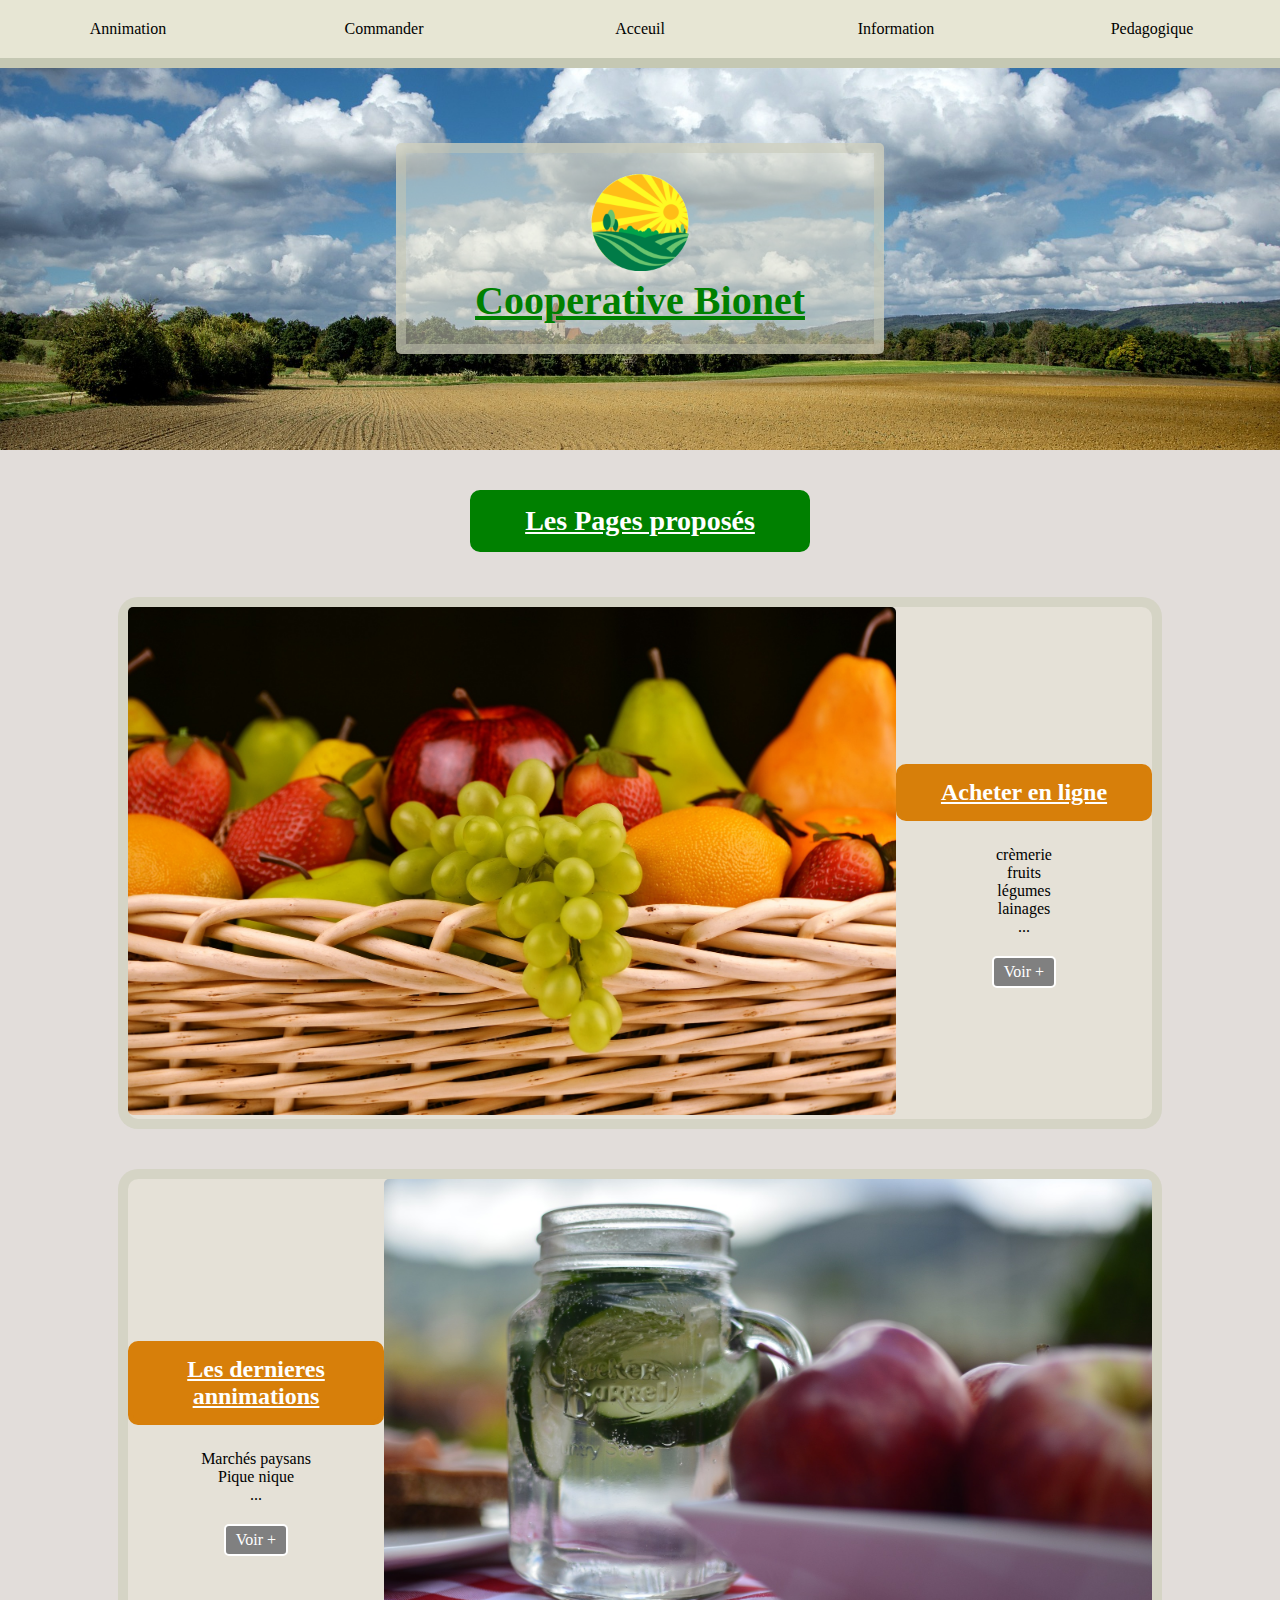
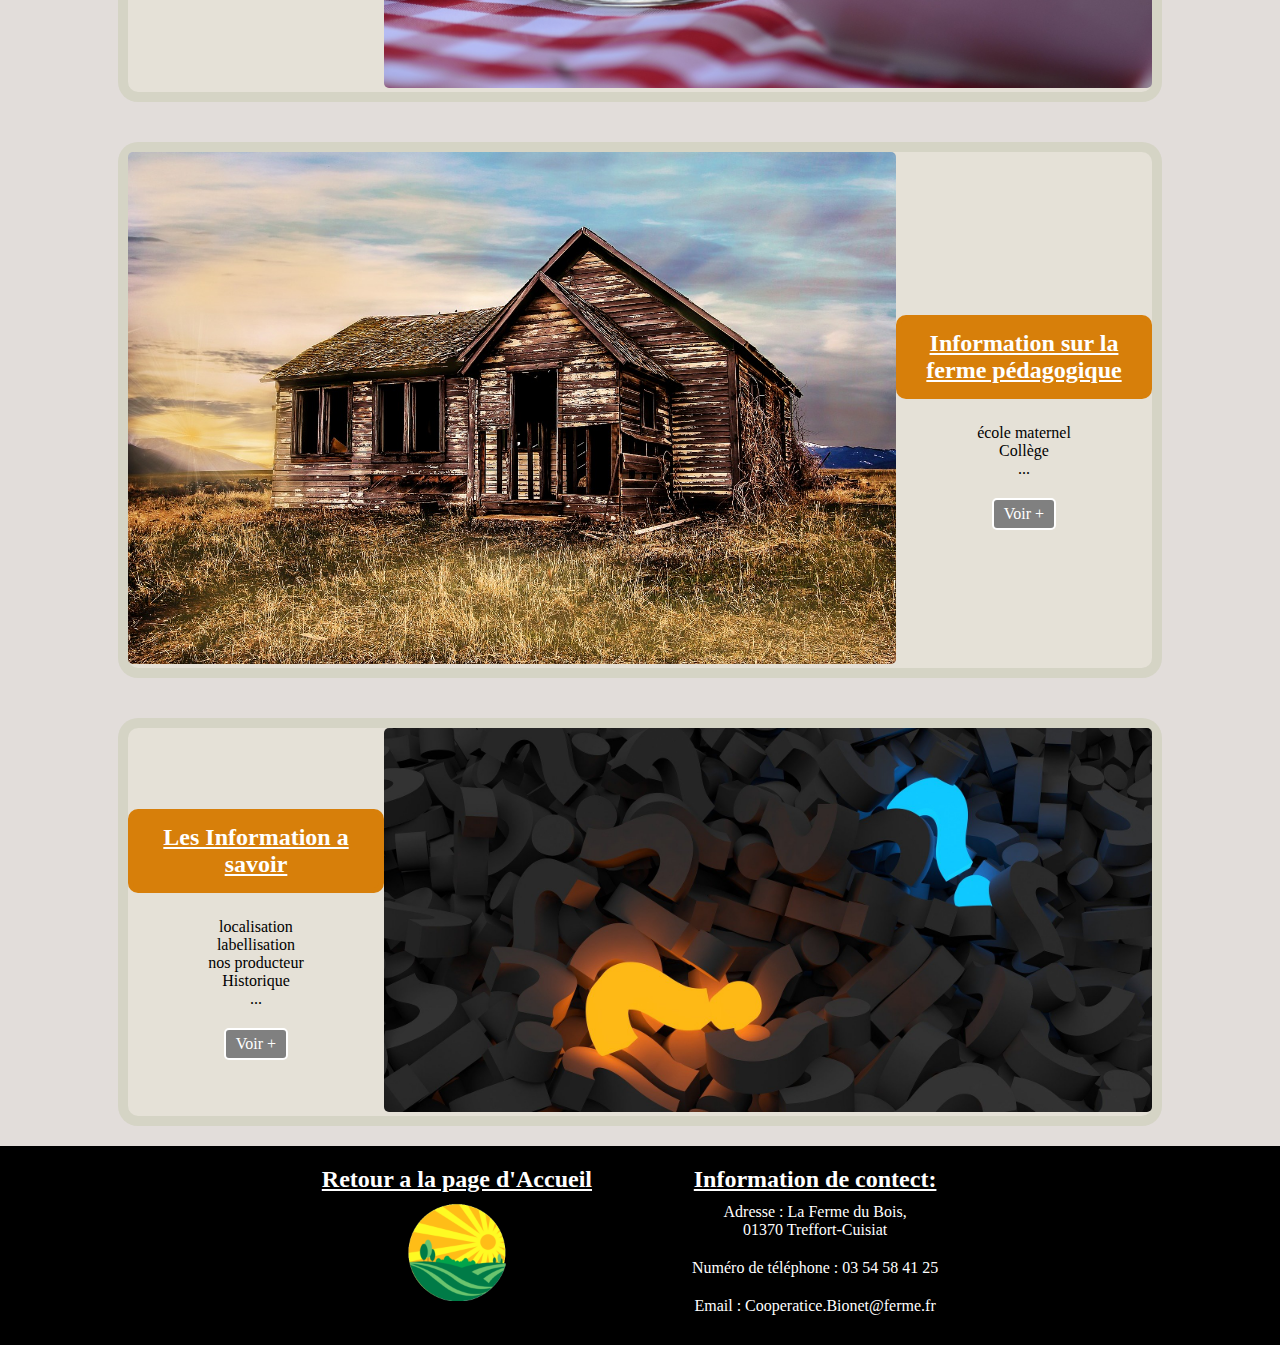
<file: index.html>
<!DOCTYPE html>
<html lang="fr">
    <head>
        <meta charset="UTF-8">
        <link rel="icon" type="image/png" sizes="16x16" href="image/logo.png">
        <link rel="stylesheet" href="styles.css" media="all" />
        <title>Cooperative Bionet</title>
    </head>
    <body>
        <header>
            <nav>
                <ul class="flex">
                    <li> <a href="annimation.html">Annimation</a></li>
                    <li> <a href="galerie.html">Commander</a> </li>
                    <li> <a href="index.html">Acceuil</a></li>
                    <li> <a href="info.html">Information</a> </li>
                    <li> <a href="ferme_ped.html">Pedagogique</a> </li>
                </ul>
            </nav>
            <div>
                <a href="index.html" title="retour acceuil"><img src="image/logo.png" alt="logo">
                <h1>Cooperative Bionet</h1></a>
            </div>
        </header>
        <main>
            <section>
                <h2>Les Pages proposés </h2>
                <div class="flex2">
                    <article class="flex3">  
                        <div class="image">
                            <img src="image/panier-fruit.jpg" alt="image de pomme">
                        </div>
                        <div class="txt">
                            <div class="vertical">
                                <h3>Acheter en ligne</h3>
                                <ul>
                                    <li>crèmerie</li>
                                    <li>fruits</li>
                                    <li>légumes</li>
                                    <li>lainages</li>
                                    <li>...</li>
                                </ul>
                                <a href="galerie.html">Voir +</a>
                            </div>
                            </div>
                    </article>



                    <article class="flex3">
                        <div class="txt">
                            <div class="vertical">
                                <h3>Les dernieres annimations</h3>
                                <ul>
                                    <li>Marchés paysans</li>
                                    <li>Pique nique</li>
                                    <li>...</li>
                                </ul>
                                <a href="annimation.html">Voir +</a>
                            </div>
                        </div>
                        <div class="image">
                            <img src="image/picnic.jpg" alt="image de picque nique">
                        </div>
                        
                    </article>

                    <article class="flex3">  
                        <div class="image">
                            <img src="image/farmhouse.jpg" alt="image de ferme">
                        </div>
                        <div class="txt">
                            <div class="vertical">
                                <h3>Information sur la ferme pédagogique</h3>
                                <ul>
                                    <li>école maternel</li>
                                    <li>Collège</li>
                                    <li>...</li>
                                </ul>
                                <a href="ferme_ped.html">Voir +</a>
                            </div>
                        </div>
                    </article>

                    <article class="flex3"> 
                        <div class="txt">
                            <div class="vertical">
                                <h3>Les Information a savoir</h3>
                                <ul>
                                    <li>localisation</li>
                                    <li>labellisation</li>
                                    <li>nos producteur</li>
                                    <li>Historique</li>
                                    <li>...</li>
                                </ul>
                                <a href="info.html">Voir +</a>
                            </div>
                        </div>
                        <div class="image">
                            <img src="image/question.jpg" alt="image de question">
                        </div>
                        
                    </article>
                </div>
            </section>


        </main>
        <footer>
            <div class="flex">
                <section>
                    <a href="index.html" title="retour acceuil"><h2>Retour a la page d'Accueil</h2>
                    <img src="image/logo.png" alt="logo"></a>
                </section>
                <section>
                    <h2>Information de contect:</h2>
                    <ul>
                        <li>Adresse : La Ferme du Bois,<br> 01370 Treffort-Cuisiat </li>
                        <li>Numéro de téléphone : 03 54 58 41 25</li>
                        <li>Email : Cooperatice.Bionet@ferme.fr</li>
                    </ul>
                </section>
            </div>
        </footer>
    </body>

</html>
</file>
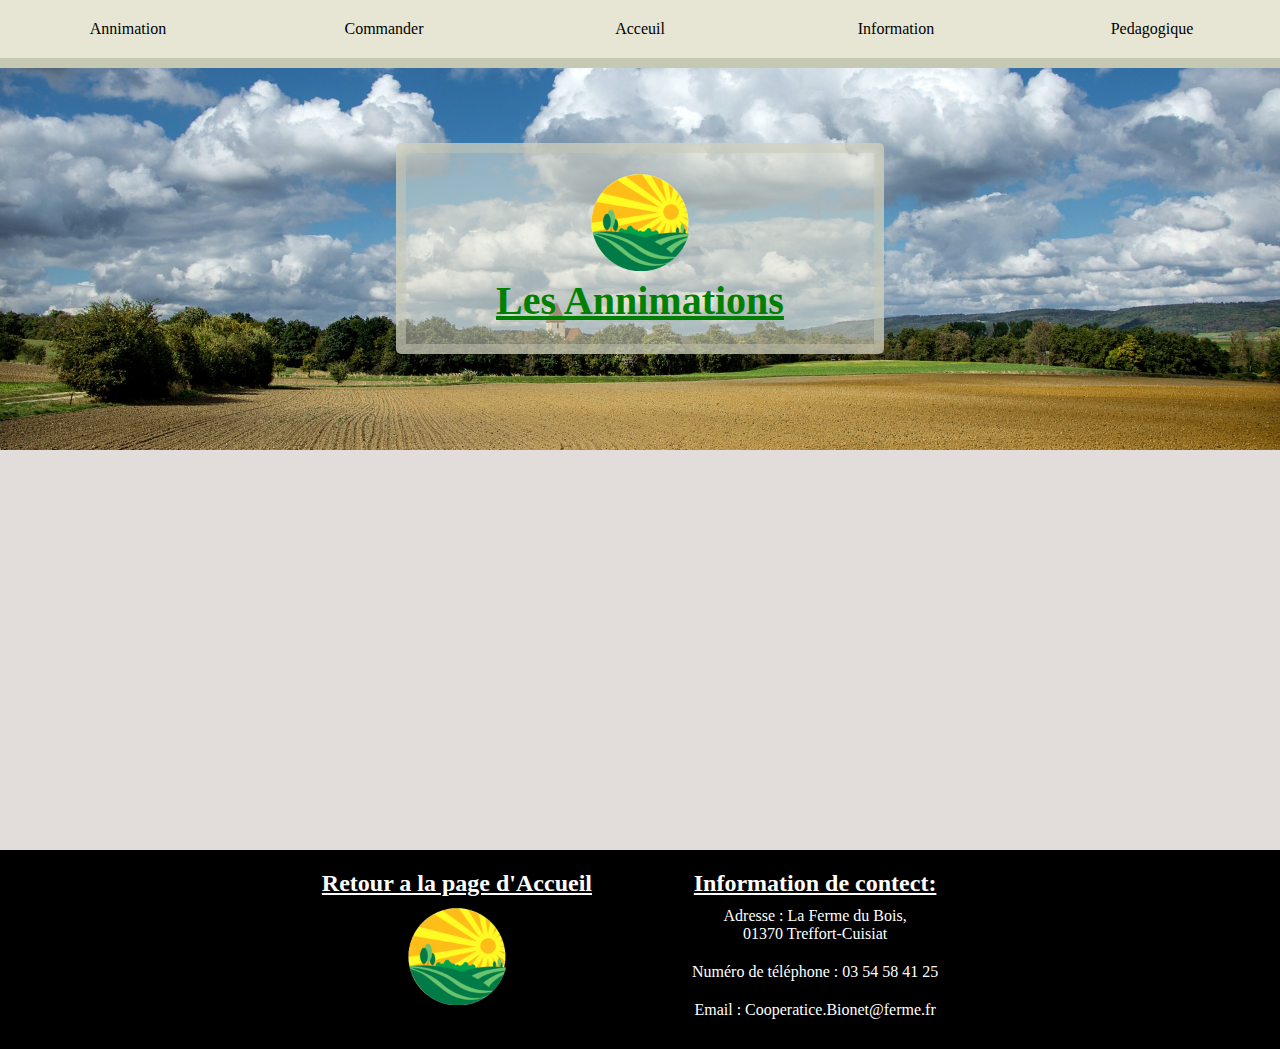
<file: annimation.html>
<!DOCTYPE html>
<html lang="fr">
    <head>
        <meta charset="UTF-8">
        <link rel="icon" type="image/png" sizes="16x16" href="image/logo.png">
        <link rel="stylesheet" href="styles.css" media="all" />
        <title>Cooperative Bionet</title>
    </head>

    <body>

        <header>
            <nav>
                <ul class="flex">
                    <li> <a href="annimation.html">Annimation</a></li>
                    <li> <a href="galerie.html">Commander</a> </li>
                    <li> <a href="index.html">Acceuil</a></li>
                    <li> <a href="info.html">Information</a> </li>
                    <li> <a href="ferme_ped.html">Pedagogique</a> </li>
                </ul>
            </nav>
            <div>
                <a href="index.html" title="retour acceuil"><img src="image/logo.png" alt="logo">
                <h1>Les Annimations</h1></a>
            </div>
        </header>

        <main class="merci">
        </main>

        <footer>
            <div class="flex">
                <section>
                    <a href="index.html" title="retour acceuil"><h2>Retour a la page d'Accueil</h2>
                    <img src="image/logo.png" alt="logo"></a>
                </section>
                <section>
                    <h2>Information de contect:</h2>
                    <ul>
                        <li>Adresse : La Ferme du Bois,<br> 01370 Treffort-Cuisiat </li>
                        <li>Numéro de téléphone : 03 54 58 41 25</li>
                        <li>Email : Cooperatice.Bionet@ferme.fr</li>
                    </ul>
                </section>
            </div>
        </footer>
    </body>
</html>
</file>
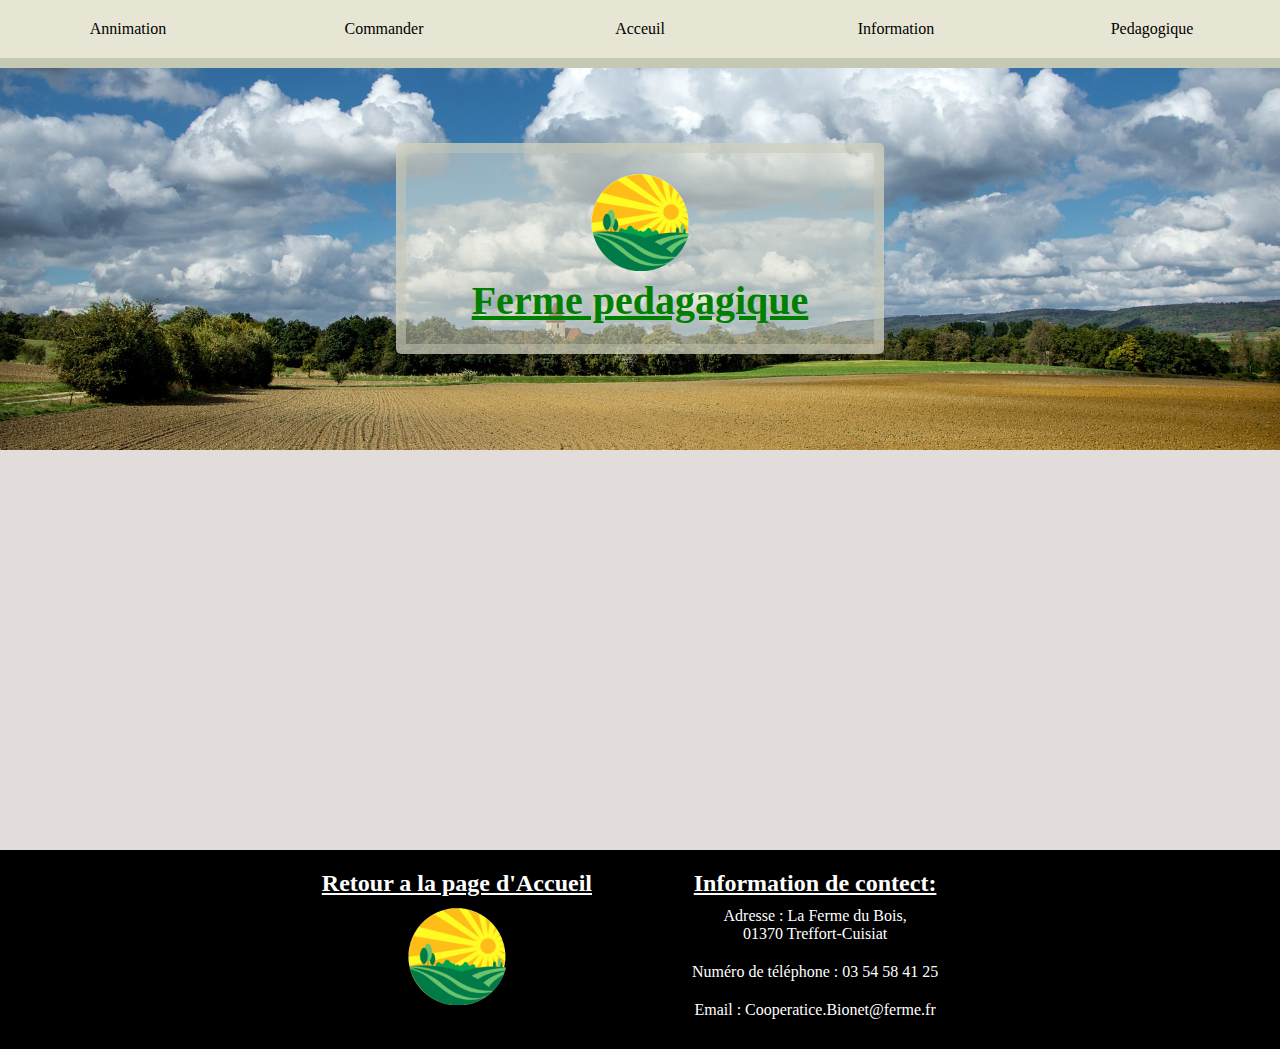
<file: ferme_ped.html>
<!DOCTYPE html>
<html lang="fr">
    <head>
        <meta charset="UTF-8">
        <link rel="icon" type="image/png" sizes="16x16" href="image/logo.png">
        <link rel="stylesheet" href="styles.css" media="all" />
        <title>Cooperative Bionet</title>
    </head>
    <body>

        <header>
            <nav>
                <ul class="flex">
                    <li> <a href="annimation.html">Annimation</a></li>
                    <li> <a href="galerie.html">Commander</a> </li>
                    <li> <a href="index.html">Acceuil</a></li>
                    <li> <a href="info.html">Information</a> </li>
                    <li> <a href="ferme_ped.html">Pedagogique</a> </li>
                </ul>
            </nav>
            <div>
                <a href="index.html" title="retour acceuil"><img src="image/logo.png" alt="logo">
                <h1>Ferme pedagagique</h1></a>
            </div>
        </header>

        <main class="merci">
        </main>

        


        <footer>
            <div class="flex">
                <section>
                    <a href="index.html" title="retour acceuil"><h2>Retour a la page d'Accueil</h2>
                    <img src="image/logo.png" alt="logo"></a>
                </section>
                <section>
                    <h2>Information de contect:</h2>
                    <ul>
                        <li>Adresse : La Ferme du Bois,<br> 01370 Treffort-Cuisiat </li>
                        <li>Numéro de téléphone : 03 54 58 41 25</li>
                        <li>Email : Cooperatice.Bionet@ferme.fr</li>
                    </ul>
                </section>
            </div>
        </footer>
    </body>
</html>
</file>
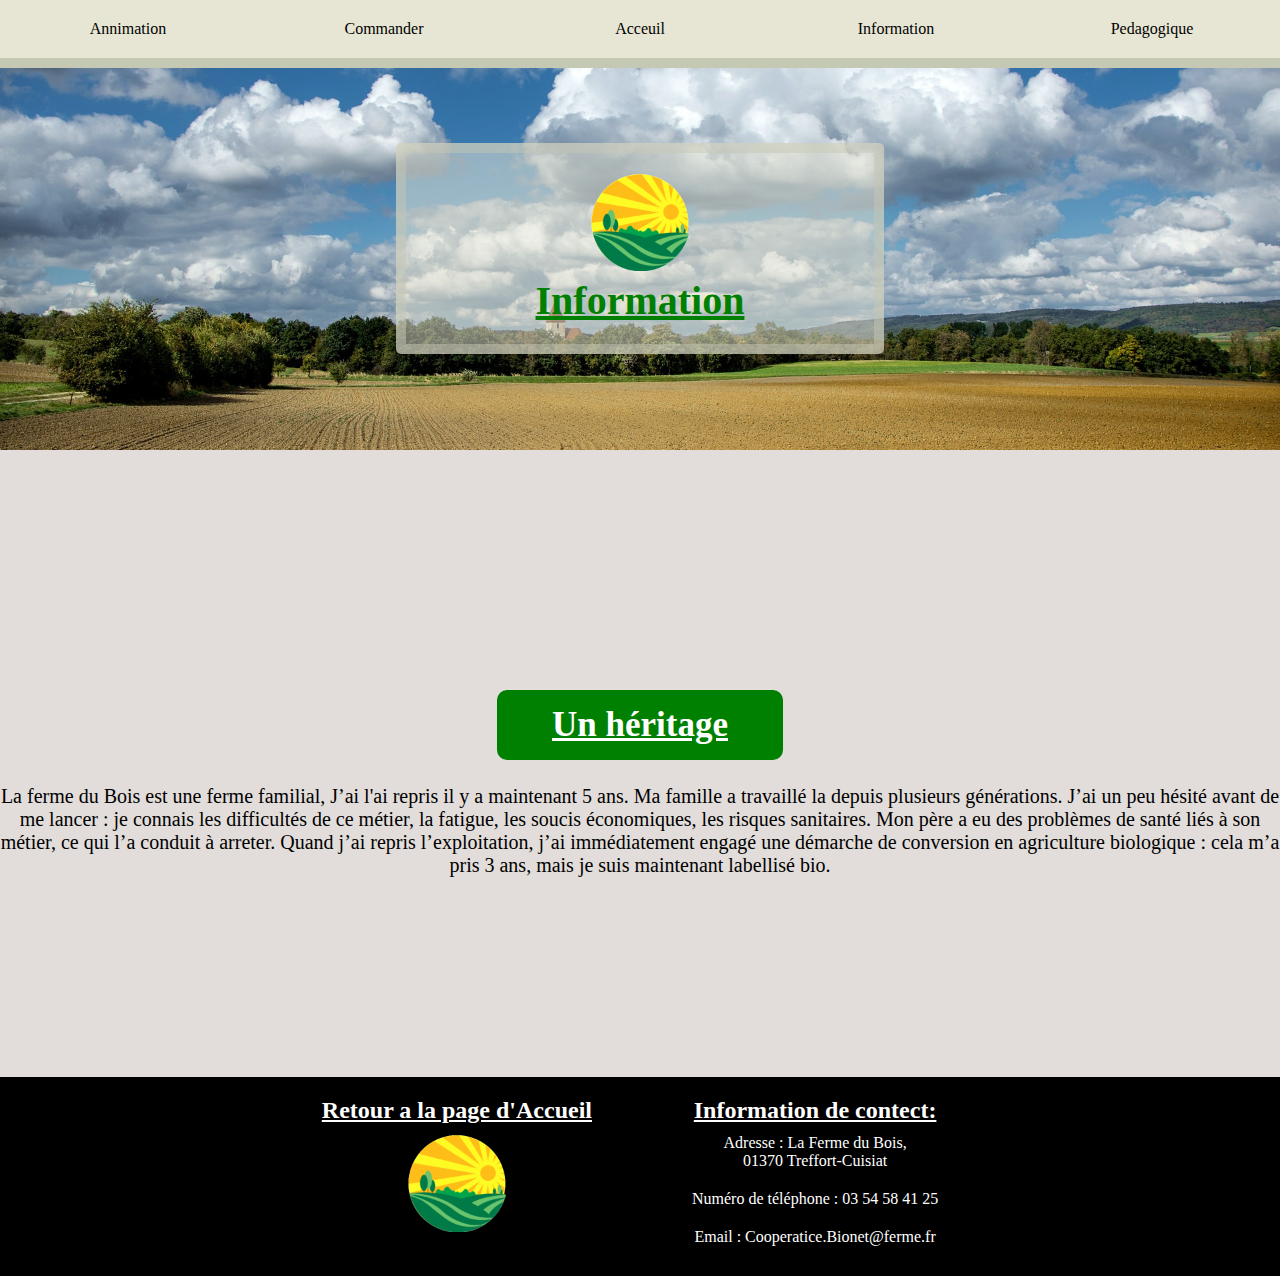
<file: info.html>
<!DOCTYPE html>
<html lang="fr">
    <head>
        <meta charset="UTF-8">
        <link rel="icon" type="image/png" sizes="16x16" href="image/logo.png">
        <link rel="stylesheet" href="styles.css" media="all" />
        <title>Cooperative Bionet</title>
    </head>
    <body>

        <header>
            <nav>
                <ul class="flex">
                    <li> <a href="annimation.html">Annimation</a></li>
                    <li> <a href="galerie.html">Commander</a> </li>
                    <li> <a href="index.html">Acceuil</a></li>
                    <li> <a href="info.html">Information</a> </li>
                    <li> <a href="ferme_ped.html">Pedagogique</a> </li>
                </ul>
            </nav>
            <div>
                <a href="index.html" title="retour acceuil"><img src="image/logo.png" alt="logo">
                <h1>Information</h1></a>
            </div>
        </header>
        <main class="merci">
            <section>
                <h2>Un héritage</h2>
                <p>La ferme du Bois est une ferme familial, J’ai l'ai repris il y a maintenant 5 ans.  Ma famille a travaillé la depuis plusieurs générations. J’ai un peu hésité avant de me lancer : je connais les difficultés de ce métier, la fatigue, les soucis économiques, les risques sanitaires. Mon père a eu des problèmes de santé liés à son métier, ce qui l’a conduit à arreter. Quand j’ai repris l’exploitation, j’ai immédiatement engagé une démarche de conversion en agriculture biologique : cela m’a pris 3 ans, mais je suis maintenant labellisé bio. </p>
            </section>
        </main>


        <footer>
            <div class="flex">
                <section>
                    <a href="index.html" title="retour acceuil"><h2>Retour a la page d'Accueil</h2>
                    <img src="image/logo.png" alt="logo"></a>
                </section>
                <section>
                    <h2>Information de contect:</h2>
                    <ul>
                        <li>Adresse : La Ferme du Bois,<br> 01370 Treffort-Cuisiat </li>
                        <li>Numéro de téléphone : 03 54 58 41 25</li>
                        <li>Email : Cooperatice.Bionet@ferme.fr</li>
                    </ul>
                </section>
            </div>
        </footer>
    </body>
</html>
</file>
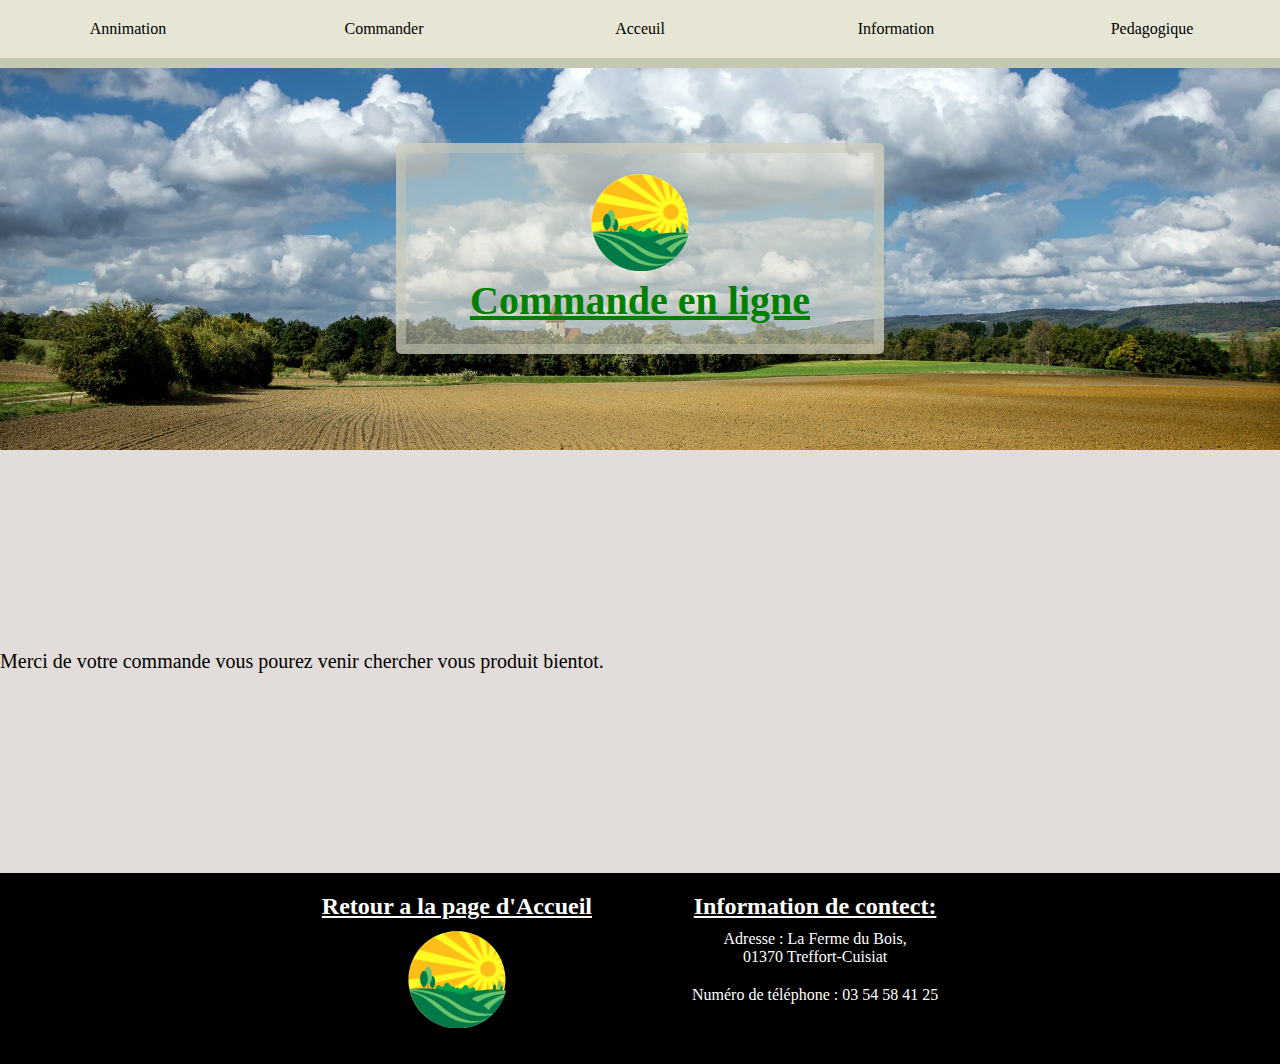
<file: merci.html>
<!DOCTYPE html>
<html lang="fr">
    <head>
        <meta charset="UTF-8">
        <link rel="icon" type="image/png" sizes="16x16" href="image/logo.png">
        <link rel="stylesheet" href="styles.css" media="all" />
        <title>Commande en ligne</title>
    </head>
    <body>
        <header>
            <nav>
                <ul class="flex">
                    <li> <a href="annimation.html">Annimation</a></li>
                    <li> <a href="galerie.html">Commander</a> </li>
                    <li> <a href="index.html">Acceuil</a></li>
                    <li> <a href="info.html">Information</a> </li>
                    <li> <a href="ferme_ped.html">Pedagogique</a> </li>
                </ul>
            </nav>
            <div>
                <a href="index.html" title="retour acceuil"><img src="image/logo.png" alt="logo">
                <h1>Commande en ligne</h1></a>
            </div>
        </header>

        <main class="merci">
            <p>Merci de votre commande vous pourez venir chercher vous produit bientot.</p>
        </main>



        <footer>
            <div class="flex">
                <section>
                    <a href="index.html" title="retour acceuil"><h2>Retour a la page d'Accueil</h2>
                    <img src="image/logo.png" alt="logo"></a>
                </section>
                <section>
                    <h2>Information de contect:</h2>
                    <ul>
                        <li>Adresse : La Ferme du Bois,<br> 01370 Treffort-Cuisiat </li>
                        <li>Numéro de téléphone : 03 54 58 41 25</li>
                    </ul>
                </section>
            </div>
        </footer>
    </body>


</html>
</file>
<file: styles.css>
*{
	margin: 0;
	padding: 0;
}
body{
    background-color: #e2ddda;
}
.flex{
    display:flex;
    justify-content: center;
}
header{
	background: url("image/farm.jpg") center center no-repeat;
	background-size: cover;
	height: 450px;
	text-align: center;
}

header nav{
    padding: 20px 0 20px 0;
    width: 100%;
    background-color: #e7e6d4;
    border-bottom-style: solid;
    border-width: 10px;
    border-color: #c5c8b3;
}

header nav ul li{
    width: 20%;
    list-style-type : none;
}
header nav ul li a {
    text-decoration: none;
    margin: 10px 20px 10px 20px;
    padding: 5px 15% 5px 15%;
    color: black;
}
header nav ul li a:hover{
    background-color: #c5c8b3;
    color: #d77f0a;
}

header div{
    width: 35%;
    background-color: rgba(231,230,212,0.5);
    border-style: solid;
    border-radius: 5px;
    border-color: rgba(197,200,179,0.5);
    border-width: 10px;
    display: inline-block;
    padding: 20px 10px 20px 10px;
    margin-top: 75px;
    
}
header div img{
    width: 100px;
}
header div a{
    text-decoration: none;
}
header div h1{
    color: green;
    font-size: 250%;
    text-decoration: underline;
}


footer{
    text-align: center;
    background-color: black;
    color: white;
    padding-bottom: 20px;
}
footer img{
    width: 100px;
}
footer ul li{
    padding: 10px 20px 10px 20px;
    list-style-type : none;
}
footer section{
    margin: 0 40px 0 40px;
}
footer h2{
    padding-top: 20px;
    text-decoration: underline;
}
footer a h2{
    color: white;
}
footer  img{
    margin: 10px 0 10px 0;
}



.flex2{
    display:flex;
    flex-wrap: wrap;
    justify-content: center;
}
.flex3{
    display:flex;
}
main section{
    text-align: center;
}
main .flex2 article{
    width: 80%;
    margin: 20px 20px 20px 20px;
    border-style: solid;
    border-radius: 20px;
    border-width: 10px;
    border-color: rgba(197,200,179,0.5);
    background-color: rgba(231,230,212,0.5);

}
main article ul li {
    list-style-type : none;
}
.flex2 img{
    width: 100%;
    border-radius: 5px;
}
.txt{
    width: 25%;
    display: table;
}

.txt h3{
    font-size: 150%;
    text-decoration: underline;
    background-color: #d77f0a;
    margin:25px 0 25px 0;
    color: white;
    padding: 10px 5px 10px 5px;
    border-style: solid;
    border-width: 5px;
    border-color: #d77f0a;
    border-radius: 10px;
}
.txt a{
    display: inline-block;
    text-decoration: none;
    background-color: gray;
    color: white;
    border-style: solid;
    border-width: 2px;
    border-color: white;
    border-radius: 5px;
    padding: 5px 10px 5px 10px;
    margin-top: 20px;
}
.txt a:hover{
    background-color: white;
    color: gray;
    border-color: gray;
}

.image{
    width: 75%;
}
.vertical{
    display: table-cell;
    vertical-align: middle;
}

main section h2{
    display: inline-block;
    font-size: 175%;
    background-color: green;
    color: white;
    padding: 10px 50px 10px 50px;
    border-style: solid;
    border-width: 5px;
    border-color: green;
    border-radius: 10px;
    margin: 0 0 25px 0;
    text-decoration: underline;
    margin-top: 40px;
}

main .commande article{
    width: 25%;
    margin: 20px 1% 20px 1%;
    border-style: solid;
    border-radius: 20px;
    border-width: 10px;
    border-color: rgba(197,200,179,0.5);
    background-color: rgba(231,230,212,0.5);
}

main .commande article a{
    display: inline-block;
    text-decoration: none;
    margin: 10px 0 10px 0;
    padding: 10px 10px 10px 10px;
    background-color: gray;
    color: white;
    border-style: solid;
    border-radius: 5px;
    border-width: 2px;
    border-color:white;
}

main .commande article a:hover{
    background-color: white;
    color: gray;
    border-color:gray;
}

main .commande article span{
    display: inline-block;
    text-decoration: none;
    margin: 10px 0 10px 0;
    padding: 10px 10px 10px 10px;
    background-color: gray;
    color: white;
    border-style: solid;
    border-radius: 5px;
    border-width: 2px;
    border-color:white;
}

.oui a{
    display: inline-block;
    text-decoration: none;
    font-size: 175%;
    background-color: #d77f0a;
    color: white;
    padding: 10px 50px 10px 50px;
    border-style: solid;
    border-width: 5px;
    border-color: #d77f0a;
    border-radius: 10px;
    margin: 0 0 25px 0;

}
.oui {
    text-align: center;
}
.oui a:hover{
    background-color: white;
    color: black;
    border-color: red;
}

.merci {
    padding: 200px 0 200px 0;
    font-size: 125%;
}
</file>
